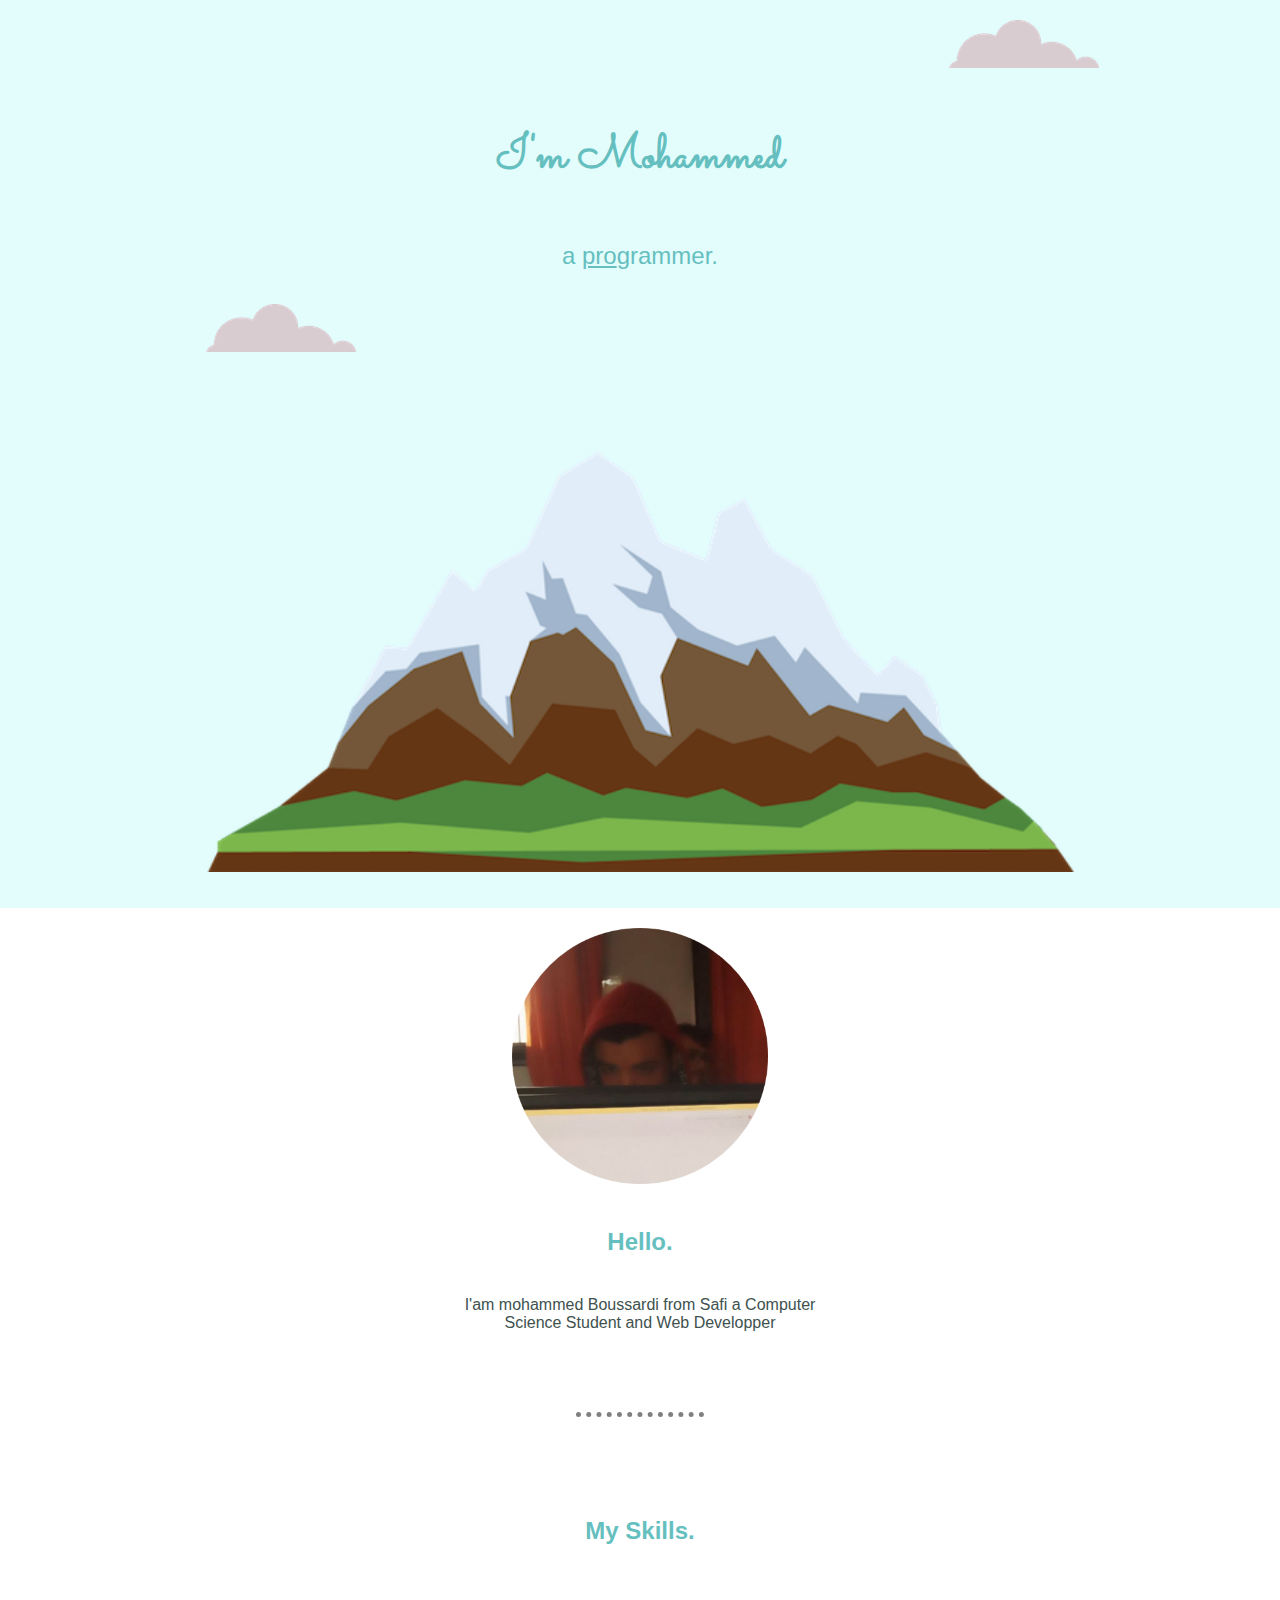
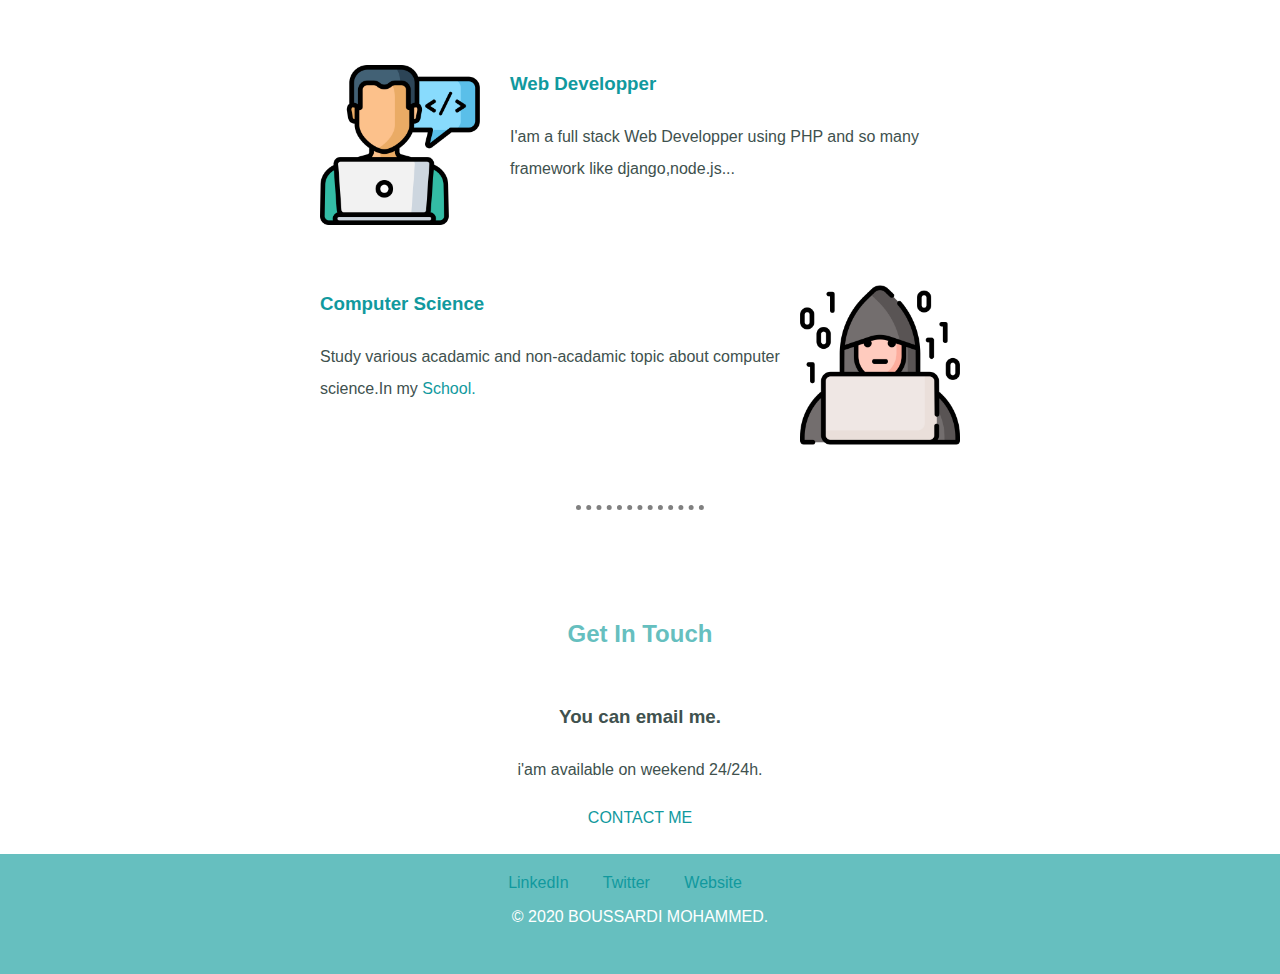
<file: index.html>
<!DOCTYPE html>
<html lang="en" dir="ltr">
  <head>
    <meta charset="utf-8">
    <title>Mohammed Boussardi</title>
    <link rel="stylesheet" href="styles/styles.css">
    <link rel="icon" href="favicon.ico">
    <link rel="preconnect" href="https://fonts.gstatic.com">
    <link href="https://fonts.googleapis.com/css2?family=Sacramento&display=swap" rel="stylesheet">
    <link href="https://cdn.jsdelivr.net/npm/bootstrap@5.0.0-beta1/dist/css/bootstrap.min.css" rel="stylesheet" integrity="sha384-giJF6kkoqNQ00vy+HMDP7azOuL0xtbfIcaT9wjKHr8RbDVddVHyTfAAsrekwKmP1" crossorigin="anonymous">
  </head>
  <body>

    <div class="top-containter">
      <img class="top-cloud" src="images/cloud.png" alt="cloud-image">
      <h1>I'm Mohammed</h1>
      <h2 class="h2-sizing">a <span class="pro">pro</span>grammer.</p>
      <img class="bottom-cloud" src="images/cloud.png" alt="cloud-image">
      <img class="mountain" src="images/mountain.png" alt="mountain-image">
    </div>

    <div class="middle-container">
      <div class="profile">
        <img class="mohammed-image"src="images/mohammed.png" alt="image-of-me">
        <h2>Hello.</h2>
        <p class="intro">I'am mohammed Boussardi from Safi a Computer Science Student and Web Developper </p>
      </div>
      <hr>
      <div class="skills">
        <h2>My Skills.</h2>

        <div class="skill-row" >
          <img class="web-img" src="images/web-development.png" alt="web Developper images">
          <h3 class="h3-color">Web Developper</h3>
          <p >I'am a full stack Web Developper using PHP and so many framework like django,node.js... </p>
        </div>

        <div class="skill-row">
          <img class="cs-img" src="images/hacker.png" alt="computer science images">
          <h3 class="h3-color">Computer Science </h3>
          <p>Study various acadamic and non-acadamic topic about computer science.In my <a href="#">School.</a></p>
        </div>

      </div>
      <hr>

      <div class="contact-me">
        <h2 class="get-touch">Get In Touch</h2>
        <h3>You can email me.</h3>
        <p>i'am available on weekend 24/24h.</p>
        <a class="btn btn-outline-primary" href="mailto:mail.mboussardi@gmail.com">CONTACT ME</a>
      </div>

    </div>


    <div class="bottom-container">
      <a  href="https://www.linkedin.com/in/boussardi-mohammed-391b1918b/">LinkedIn</a>
      <a  href="https://twitter.com/BoussardiM" >Twitter</a>
      <a  href="#">Website</a>
      <p class="last-p">© 2020 BOUSSARDI MOHAMMED.</p>
    </div>


  </body>
</html>
</file>
<file: styles/styles.css>
/*******************element tag***************/
body{
  margin: 0;
  text-align: center;
  font-family: verdana,sans-serif;
  color:#40514E;
}

img{
/*  border:3px solid black;*/
}


h1{
  margin: 50px auto 0 auto;
  font-family: 'Sacramento', cursive;
  color: #66BFBF;
  font-size: 3rem;

}

h2{
  color: #66BFBF;
  padding: 20px;
}

a{
  color: #11999E;
  text-decoration: none;
}


.bottom-container a{
  color: #11999E;
  text-decoration: none;
  margin-right: 30px;

}

.bottom-container a:hover
{
  color:white;
  border-bottom:2px solid white;
}

hr{
  border-style: none;
  border-top: dotted;
  border-color: grey;
  border-width: 5px;
  width: 10%;
  margin-top: 80px;
  margin-bottom: 80px;
}

/***************************************************/
.programmer{
  position: relative;
  left: 0;
}


/************class tag************/
.top-containter{
  background-color: #e3fdfd;
  height:10%;
  width: 100%;
  padding-top: 20px;
  padding-bottom: 0;
  margin-bottom: 0;
}

.intro{
  width: 30%;
  margin: auto;
}
.middle-container{
  height: 20%;
  width: 100%;
}


.top-cloud{
  position: relative;
  left: 30%;
}

.mountain{
  width: 70%;
  margin-top: 50px;
  margin-bottom: 0;
}


.bottom-cloud{
    position:absolute;
}
.bottom-container{

  height: 100px;
  width:100%;
}

.pro{
  text-decoration: underline;
}

.skills{
  width:100%;
  height: 20%;
}

.mohammed-image{
  width: 20%;
  height: 20%;
}

/**********skills**********/
.skill-row{
  width: 50%;
  margin:100px auto 100px auto;
  text-align: left;
  line-height: 2;
}


.web-img{
  width: 25%;
  float: left;
  margin-right: 30px;
}

.cs-img{
  width: 25%;
  float: right;
}



.h3-cp{
  margin-left: 100px;
}

.par{
  position: absolute;
  margin-left: 340px;
  margin-top: 60px;
}



.h3-color{
  color:#11999E;
}

/****************************/

.contact-me{
  line-height: 2;
  margin-bottom: 20px;
}



.bottom-container{
  background-color: #66BFBF;
  padding-top:20px;
}

.last-p{
  color:white;
  text-decoration: none;
  font-size: 1rem;
}



.h2-sizing{
  color:#66BFBF;
  font-weight: normal;
  line-height: 2;
}
</file>
